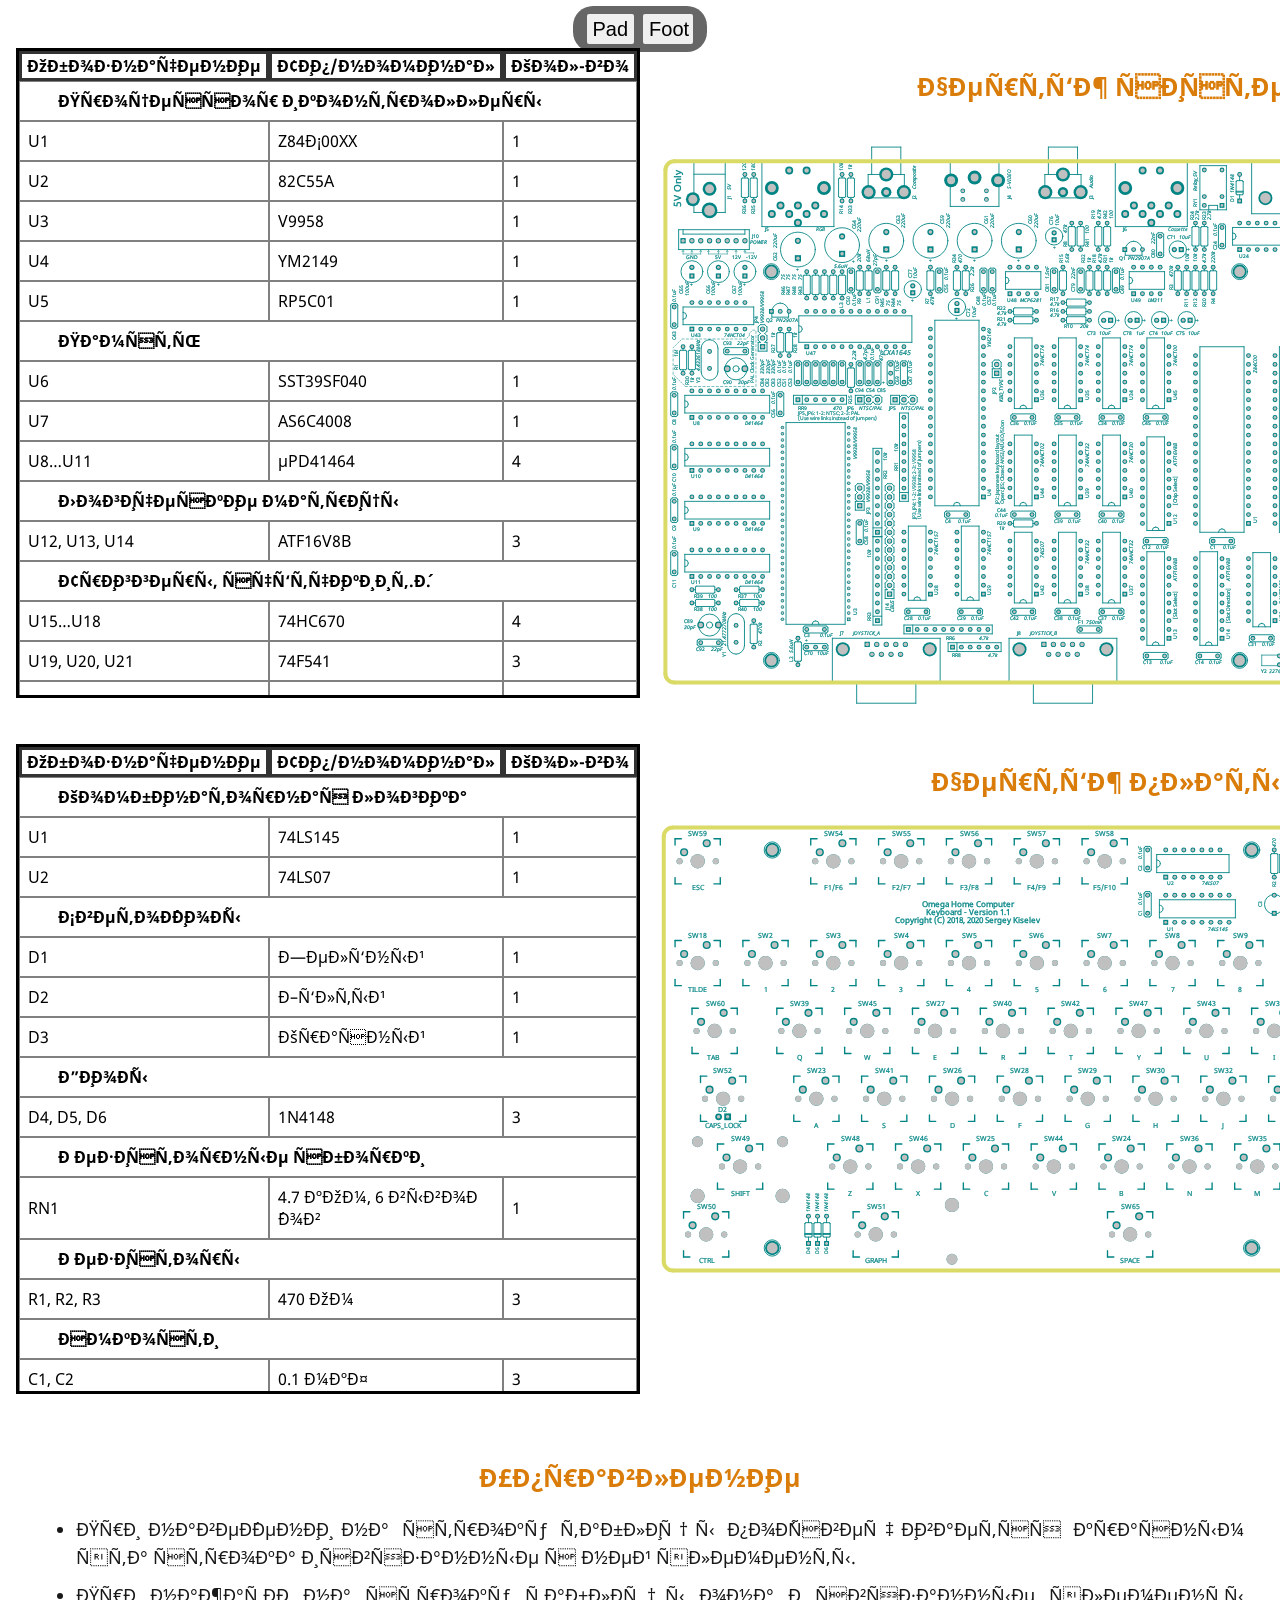
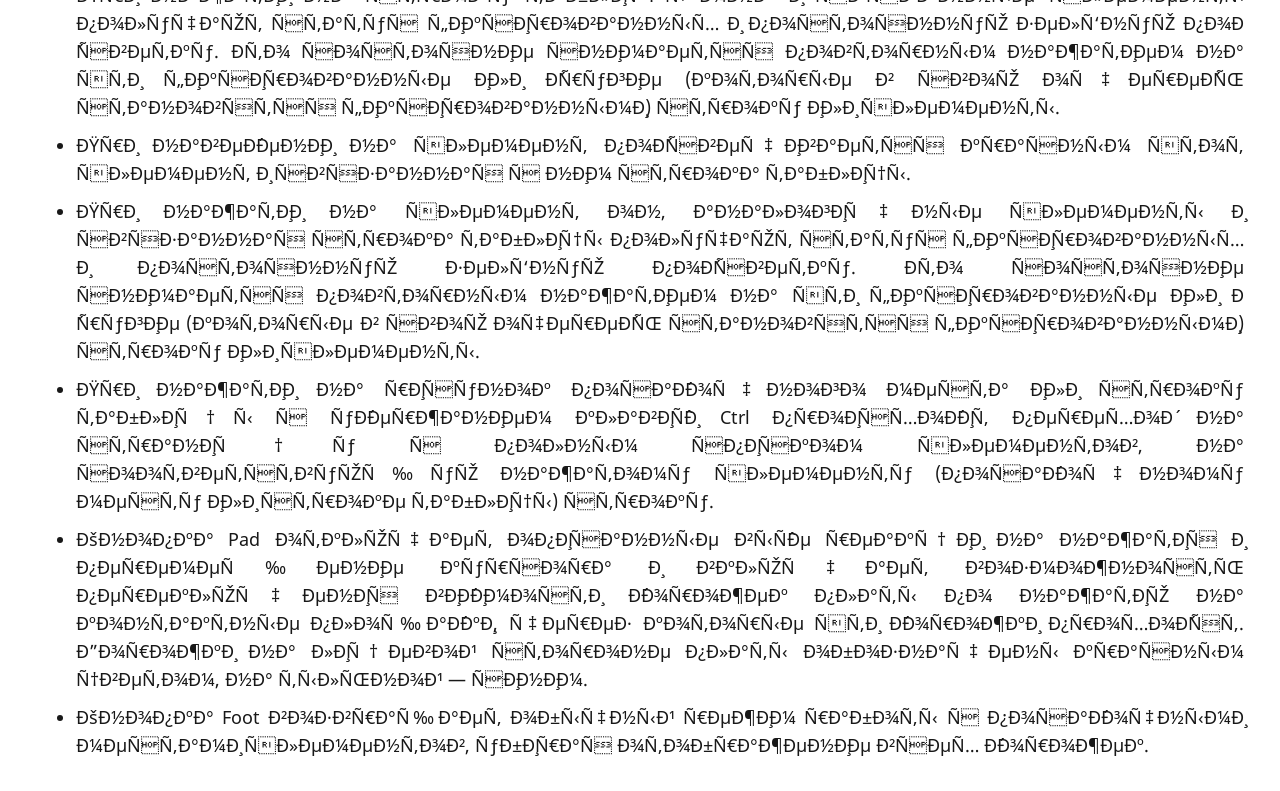
<file: boards.html>
<!DOCTYPE html>
<html><head meta charset="UTF-8">
<title>Системная плата и плата клавиатуры</title>
<link rel="stylesheet" href="styles.css">

<style>

html {
  scroll-behavior: smooth;
}

body {
  max-width: none;
}


/* Свойства якорного (при переходе по его ID) элемента в svg */
svg :target {
  /* Запуск анимационной последовательности */
  animation: svg_animation 2s ease-in-out;
  /* Свойства после окончания анимации */

  fill: grey; 
  fill-opacity: 0.3;
  stroke: black;
  stroke-opacity: 0;
}

/* Анимация цвета фона и обрамления, их прозрачностей */
@keyframes svg_animation {
    /* Начинаем с прозрачного заполнения */
    0%   {
           fill: yellow;
           fill-opacity: 0;
           stroke: black;
           stroke-opacity: 0;
         }
    /* 0 % - 30 % - жёлтый фон появляется */
    30%  {
           fill: yellow;
           fill-opacity: 0.8;
           stroke: black;
           stroke-opacity: 1;
         }
    /* 30 % - 60 % - жёлтый фон сохраняется */
    60%  {
           fill: yellow;
           fill-opacity: 0.8;
           stroke: black;
           stroke-opacity: 0.8;
         }
    /* 60 % - 100 % - жёлтый фон плавно исчезает, сменяясь слабым серым */
    100% {
           fill: grey;
           fill-opacity: 0.3;
           stroke: black;
           stroke-opacity: 0.0;
         }
}

/**
 * Панель управления переключением площадки/посадочные места
 */
.check-controls {
  position: fixed;
  top: 6px;
  /* Центрирование по горизонтали */
  left: 50%;
  width: 110px;
  transform: translateX(-50%); 
  background: rgba(0,0,0,0.6);
  padding: 6px 12px;
  border-radius: 20px;
  display: flex;
  gap: 5px;
}

/**
 * Кнопка переключения площадки/посадочные места
 */
.check-btn {
    /* Делаем их строчно-блочными */
    display: inline-block;
    /* Ширина кнопки */
    width: 50px;
    /* Высота кнопки */
    height: 30px;
    /* Отступ по бокам */
    margin: 2px;
    /* Цвет текста */
    color: black;
    /* Убираем границу */ 
    border: none;
    border-radius: 2px;
    cursor: pointer;
    font-size: 20px;
    transition: transform 0.3s;
}

/**
 * Класс для деления экрана на зоны
 */
.container {
  display: grid;
  grid-template-columns: 1fr 4fr;
  grid-template-rows: 1fr 1fr;
  /* отступы между ячейками */
  gap: 16px; 
  /* max-width: 900px; */
  margin: 0 auto;
  /* background: white; */
  padding: 16px;
}

/**
 * Класс для таблицы-скроллера
 */
.bimbom-table {
  display: block;
  /* Фиксированная высота */
  max-height: 650px;
  /* Включаем вертикальную прокрутку */
  overflow-y: auto;
  /* Минимально допустимая ширина */
  min-width: 380px;
  width: 100%;
  border-collapse: separate;  /* вместо collapse */
  border-spacing: 0;

  border: 3px solid black;

}

/**
 * Фиксация заголовка
 */
.bimbom-table thead th {
  position: sticky;
  top: 0;
  background: #fff;
  z-index: 2;

  /* Рамка 3px со всех сторон */
  border: 3px solid #333;
}

/* Убираем лишние границы у первой ячейки, если нужно */
.bimbom-table thead th:first-child {
  border-left-width: 3px;
}

/* Убираем лишние границы у последней ячейки, если нужно */
.bimbom-table thead th:last-child {
  border-right-width: 3px;
}


</style>

<script type="text/javascript" src="mainboard.js"></script>
<script type="text/javascript" src="keyboard.js"></script>
<script type="text/javascript" src="script.js"></script>

</head>
<body>

<div id="checkButtons" class="check-controls">
	<button id="buttonP" class="check-btn">Pad</button>
	<button id="buttonF" class="check-btn">Foot</button>
</div>

<div class="container">

<!-- таблица -->
<div>

<table id="MainTable" class="bimbom-table"><thead><tr><th>Обозначение</th><th>Тип/номинал</th><th>Кол-во</th></tr></thead>
<tbody>
<tr><td colspan="3"><div class="bom_class">Процессор и контроллеры</div></td></tr>

<tr id="table_U1" data-href="./bom.html#U1">
	<td>U1</td>
	<td>Z84С00XX</td>
	<td>1</td>
</tr>

<tr id="table_U2" data-href="./bom.html#U2">
	<td>U2</td>
	<td>82C55A</td>
	<td>1</td>
</tr>

<tr id="table_U3" data-href="./bom.html#U3">
	<td>U3</td>
	<td>V9958</td>
	<td>1</td>
</tr>

<tr id="table_U4" data-href="./bom.html#U4">
	<td>U4</td>
	<td>YM2149</td>
	<td>1</td>
</tr>

<tr id="table_U5" data-href="./bom.html#U5">
	<td>U5</td>
	<td>RP5C01</td>
	<td>1</td>
</tr>

<tr><td colspan="3"><div class="bom_class">Память</div></td></tr>


<tr id="table_U6">
	<td>U6</td>
	<td>SST39SF040</td>
	<td>1</td>
</tr>

<tr id="table_U7">
	<td>U7</td>
	<td>AS6C4008</td>
	<td>1</td>
</tr>

<tr id="table_U8_9_10_11">
	<td>U8&hellip;U11</td>
	<td>&mu;PD41464</td>
	<td>4</td>
</tr>

<tr><td colspan="3"><div class="bom_class">Логические матрицы</div></td></tr>

<tr id="table_U12_13_14">
	<td>U12, U13, U14</td>
	<td>ATF16V8B</td>
	<td>3</td>
</tr>

<tr><td colspan="3"><div class="bom_class">Триггеры, счётчики и т.д.</div></td></tr>

<tr id="table_U15_16_17_18">
	<td>U15&hellip;U18</td>
	<td>74HC670</td>
	<td>4</td>
</tr>

<tr id="table_U19_20_21">
	<td>U19, U20, U21</td>
	<td>74F541</td>
	<td>3</td>
</tr>

<tr id="table_U22">
	<td>U22</td>
	<td>74HCT540</td>
	<td>1</td>
</tr>

<tr id="table_U23_24">
	<td>U23, U24</td>
	<td>74HCT273</td>
	<td>2</td>
</tr>

<tr id="table_U25_26">
	<td>U25, U26</td>
	<td>74F245</td>
	<td>2</td>
</tr>

<tr id="table_U27">
	<td>U27</td>
	<td>74HCT175</td>
	<td>1</td>
</tr>

<tr id="table_U28_29">
	<td>U28, U29</td>
	<td>74HCT157</td>
	<td>2</td>
</tr>

<tr id="table_U30_31">
	<td>U30, U31</td>
	<td>74HCT153</td>
	<td>2</td>
</tr>

<tr id="table_U32">
	<td>U32</td>
	<td>74AHCT138</td>
	<td>1</td>
</tr>

<tr id="table_U33">
	<td>U33</td>
	<td>74AHCT125</td>
	<td>1</td>
</tr>

<tr id="table_U34_35_36">
	<td>U34, U35, U36</td>
	<td>74HCT74</td>
	<td>3</td>
</tr>

<tr><td colspan="3"><div class="bom_class">Комбинаторная логика</div></td></tr>

<tr id="table_U37_38_39">
	<td>U37, U38, U39</td>
	<td>74AHCT32</td>
	<td>3</td>
</tr>

<tr id="table_U40_41">
	<td>U40, U41</td>
	<td>74HCT30</td>
	<td>2</td>
</tr>

<tr id="table_U42">
	<td>U42</td>
	<td>74LS07</td>
	<td>1</td>
</tr>

<tr id="table_U43">
	<td>U43</td>
	<td>74HCT04</td>
	<td>1</td>
</tr>

<tr id="table_U44">
	<td>U44</td>
	<td>74AHCT02</td>
	<td>1</td>
</tr>

<tr id="table_U45">
	<td>U45</td>
	<td>74HCT00</td>
	<td>1</td>
</tr>

<tr><td colspan="3"><div class="bom_class">Цифро-аналоговые м/с</div></td></tr>

<tr id="table_U46">
	<td>U46</td>
	<td>ADM691A</td>
	<td>1</td>
</tr>

<tr id="table_U47">
	<td>U47</td>
	<td>CXA1645P</td>
	<td>1</td>
</tr>

<tr id="table_U48">
	<td>U48</td>
	<td>MCP6281-E/P</td>
	<td>1</td>
</tr>

<tr id="table_U49">
	<td>U49</td>
	<td>LM311N</td>
	<td>1</td>
</tr>

<tr><td colspan="3"><div class="bom_class">Конденсаторы</div></td></tr>

<tr id="table_C1_58">
	<td>C1&hellip;C58</td>
	<td>0.1&nbsp;мкФ</td>
	<td>58</td>
</tr>

<tr id="table_C59_64">
	<td>C59&hellip;C64</td>
	<td>220&nbsp;мкФ</td>
	<td>6</td>
</tr>

<tr id="table_C65_67">
	<td>C65, C66, C67</td>
	<td>100&nbsp;мкФ</td>
	<td>3</td>
</tr>

<tr id="table_C68_70">
	<td>C68, C69, C70</td>
	<td>10&nbsp;мкФ</td>
	<td>3</td>
</tr>

<tr id="table_C71_77">
	<td>C71&hellip;C77</td>
	<td>10&nbsp;мкФ</td>
	<td>7</td>
</tr>

<tr id="table_C78">
	<td>C78</td>
	<td>1&nbsp;мкФ</td>
	<td>1</td>
</tr>

<tr id="table_C79_80">
	<td>C79, C80</td>
	<td>22&nbsp;нФ</td>
	<td>2</td>
</tr>

<tr id="table_C81">
	<td>C81</td>
	<td>1.5&nbsp;нФ</td>
	<td>1</td>
</tr>

<tr id="table_C82_84">
	<td>C82, C83, C84</td>
	<td>330&nbsp;пФ</td>
	<td>3</td>
</tr>

<tr id="table_C85">
	<td>C85</td>
	<td>47&nbsp;пФ</td>
	<td>1</td>
</tr>

<tr id="table_C86_87">
	<td>C86, C87</td>
	<td>33&nbsp;пФ, 50&nbsp;В</td>
	<td>2</td>
</tr>

<tr id="table_C88_90">
	<td>C88, C89, C90</td>
	<td>6.5&hellip;33&nbsp;пФ</td>
	<td>3</td>
</tr>

<tr id="table_C91">
	<td>C91</td>
	<td>27&nbsp;пФ (NTSC), 18&nbsp;пФ (PAL)</td>
	<td>1</td>
</tr>

<tr id="table_C92_93">
	<td>C92, C93</td>
	<td>22&nbsp;пФ</td>
	<td>2</td>
</tr>

<tr id="table_C94">
	<td>C94</td>
	<td>4.7&nbsp;пФ</td>
	<td>1</td>
</tr>

<tr><td colspan="3"><div class="bom_class">Резисторные сборки</div></td></tr>

<tr id="table_RR1_4">
	<td>RR1&hellip;RR4</td>
	<td>10&nbsp;кОм, 10 выв.</td>
	<td>4</td>
</tr>

<tr id="table_RR5_7">
	<td>RR5, RR6, RR7</td>
	<td>4.7&nbsp;кОм, 10 выв.</td>
	<td>3</td>
</tr>

<tr id="table_RR8_10">
	<td>RR8, RR10</td>
	<td>4.7&nbsp;кОм, 6 выв.</td>
	<td>3</td>
</tr>

<tr id="table_RR9">
	<td>RR9</td>
	<td>470&nbsp;Ом, 6 выв.</td>
	<td>1</td>
</tr>


<tr><td colspan="3"><div class="bom_class">Резисторы</div></td></tr>

<tr id="table_R1">
	<td>R1</td>
	<td>1&nbsp;МОм</td>
	<td>1</td>
</tr>

<tr id="table_R2_3">
	<td>R2, R3</td>
	<td>470&nbsp;кОм</td>
	<td>2</td>
</tr>

<tr id="table_R4">
	<td>R4</td>
	<td>220&nbsp;кОм</td>
	<td>1</td>
</tr>

<tr id="table_R5_6">
	<td>R5, R6</td>
	<td>100&nbsp;кОм</td>
	<td>2</td>
</tr>

<tr id="table_R7_8">
	<td>R7, R8</td>
	<td>47&nbsp;кОм</td>
	<td>2</td>
</tr>

<tr id="table_R9">
	<td>R9</td>
	<td>20&nbsp;кОм (NTSC), 16&nbsp;кОм (PAL)</td>
	<td>1</td>
</tr>

<tr id="table_R10">
	<td>R10</td>
	<td>20&nbsp;кОм</td>
	<td>1</td>
</tr>

<tr id="table_R11_14">
	<td>R11&hellip;R14</td>
	<td>10&nbsp;кОм</td>
	<td>4</td>
</tr>

<tr id="table_R15">
	<td>R15</td>
	<td>5.6&nbsp;кОм</td>
	<td>1</td>
</tr>

<tr id="table_R16_22">
	<td>R16&hellip;R22</td>
	<td>4.7&nbsp;кОм</td>
	<td>7</td>
</tr>

<tr id="table_R23_24">
	<td>R23, R24</td>
	<td>2.7&nbsp;кОм</td>
	<td>2</td>
</tr>

<tr id="table_R25_26">
	<td>R25, R26</td>
	<td>2.2&nbsp;кОм</td>
	<td>2</td>
</tr>

<tr id="table_R27_33">
	<td>R27&hellip;R33</td>
	<td>1&nbsp;кОм</td>
	<td>7</td>
</tr>

<tr id="table_R34">
	<td>R34</td>
	<td>470&nbsp;Ом</td>
	<td>1</td>
</tr>

<tr id="table_R35">
	<td>R35</td>
	<td>180&nbsp;Ом</td>
	<td>1</td>
</tr>

<tr id="table_R36">
	<td>R36</td>
	<td>120&nbsp;Ом</td>
	<td>1</td>
</tr>

<tr id="table_R37_42">
	<td>R37&hellip;R42</td>
	<td>100&nbsp;Ом</td>
	<td>6</td>
</tr>

<tr id="table_R43_48">
	<td>R43&hellip;R48</td>
	<td>75&nbsp;Ом</td>
	<td>6</td>
</tr>

<tr><td colspan="3"><div class="bom_class">Реле</div></td></tr>

<tr id="table_RY1">
	<td>RY1</td>
	<td>5&nbsp;В</td>
	<td>1</td>
</tr>

<tr><td colspan="3"><div class="bom_class">Индуктивности</div></td></tr>

<tr id="table_L1"><td>L1</td>
	<td>68&nbsp;мкГн</td>
	<td>1</td>
</tr>

<tr id="table_L2_3">
	<td>L2, L3</td>
	<td>5.6&nbsp;мкГн</td>
	<td>2</td>
</tr>

<tr><td colspan="3"><div class="bom_class">Диоды</div></td></tr>

<tr id="table_D1">
	<td>D1</td>
	<td>1N4148</td>
	<td>1</td>
</tr>


<tr><td colspan="3"><div class="bom_class">Транзисторы</div></td></tr>

<tr id="table_Q1_2">
	<td>Q1, Q2</td>
	<td>PN2907A</td>
	<td>2</td>
</tr>

<tr><td colspan="3"><div class="bom_class">Кварцевые резонаторы</div></td></tr>

<tr id="table_Y1">
	<td>Y1</td>
	<td>21.477270&nbsp;МГц</td>
	<td>1</td>
</tr>

<tr id="table_Y2">
	<td>Y2</td>
	<td>32768&nbsp;Гц</td>
	<td>1</td>
</tr>

<tr id="table_Y3">
	<td>Y3</td>
	<td>4.433618&nbsp;МГц</td>
	<td>1</td>
</tr>

<tr><td colspan="3"><div class="bom_class">Предохранители</div></td></tr>


<tr id="table_F1">
	<td>F1</td>
	<td>750&nbsp;мА</td>
	<td>1</td>
</tr>

<tr><td colspan="3"><div class="bom_class">Разъёмы</div></td></tr>


<tr id="table_J1">
	<td>J1</td>
	<td>Цилиндрическое гнездо диаметром 5.7&nbsp;мм</td>
	<td>1</td>
</tr>

<tr id="table_J2">
	<td>J2</td>
	<td>Разъём RCA жёлтый</td>
	<td>1</td>
</tr>

<tr id="table_J3">
	<td>J3</td>
	<td>Разъём RCA белый</td>
	<td>1</td>
</tr>

<tr id="table_J4">
	<td>J4</td>
	<td>Mini DIN-4</td>
	<td>1</td>
</tr>

<tr id="table_J5">
	<td>J5</td>
	<td>DIN-8</td>
	<td>1</td>
</tr>

<tr id="table_J6">
	<td>J6</td>
	<td>DIN-8</td>
	<td>1</td>
</tr>

<tr id="table_J7_8">
	<td>J7, J8</td>
	<td>DB-9M</td>
	<td>2</td>
</tr>

<tr id="table_J9">
	<td>J9</td>
	<td>CENR-14F</td>
	<td>1</td>
</tr>

<tr id="table_J10">
	<td>J10</td>
	<td>VH-8</td>
	<td>1</td>
</tr>

<tr id="table_J11">
	<td>J11</td>
	<td>BH-16</td>
	<td>1</td>
</tr>


<tr id="table_J12">
	<td>J12</td>
	<td>PBD-20</td>
	<td>1</td>
</tr>

<tr id="table_J13">
	<td>J13</td>
	<td>PLD-4</td>
	<td>1</td>
</tr>

<tr id="table_J14">
	<td>J14</td>
	<td>PLS-13</td>
	<td>1</td>
</tr>

<tr id="table_SLOT1_2">
	<td>SLOT1, SLOT2</td>
	<td>Краевой разъём 50 контактов</td>
	<td>2</td>
</tr>

<tr id="table_BT1">
	<td>BT1</td>
	<td>Панель CR2032</td>
	<td>1</td>
</tr>

<tr><td colspan="3"><div class="bom_class">Перемычки</div></td></tr>

<tr id="table_JP1_2">
	<td>JP1, JP2</td>
	<td>PLS-2</td>
	<td>2</td>
</tr>

<tr id="table_JP3_6">
	<td>JP3&hellip;JP6</td>
	<td>PLS-3</td>
	<td>4</td>
</tr>

<tr id="table_JP7_8">
	<td>JP7, JP8</td>
	<td>PLD-6</td>
	<td>2</td>
</tr>

</tbody></table>

</div>

<!-- плата -->
<div>
	<h2>Чертёж системной платы</h2>
	<svg xmlns="http://www.w3.org/2000/svg" version="1.1"
          onload='onLoad_board(this,0)' width="1200px" height="600px"></svg>
</div>

<!-- таблица -->
<div>

<table id="KeyTable" class="bimbom-table"><thead><tr><th>Обозначение</th><th>Тип/номинал</th><th>Кол-во</th></tr></thead>
<tbody>
<tr><td colspan="3"><div class="bom_class">Комбинаторная логика</div></td></tr>

<a href="./boards.html#kU1">
<tr id="table_kU1">
	<td>U1</td>
	<td>74LS145</td>
	<td>1</td>
</tr>
</a>
<tr id="table_kU2">
	<td>U2</td>
	<td>74LS07</td>
	<td>1</td>
</tr>

<tr><td colspan="3"><div class="bom_class">Светодиоды</div></td></tr>

<tr id="table_kD1">
	<td>D1</td>
	<td>Зелёный</td>
	<td>1</td>
</tr>

<tr id="table_kD2">
	<td>D2</td>
	<td>Жёлтый</td>
	<td>1</td>
</tr>

<tr id="table_kD3">
	<td>D3</td>
	<td>Красный</td>
	<td>1</td>
</tr>

<tr><td colspan="3"><div class="bom_class">Диоды</div></td></tr>

<tr id="table_kD4_6">
	<td>D4, D5, D6</td>
	<td>1N4148</td>
	<td>3</td>
</tr>

<tr><td colspan="3"><div class="bom_class">Резисторные сборки</div></td></tr>

<tr id="table_kRN1">
	<td>RN1</td>
	<td>4.7&nbsp;кОм, 6 выводов</td>
	<td>1</td>
</tr>

<tr><td colspan="3"><div class="bom_class">Резисторы</div></td></tr>

<tr id="table_kR1_3">
	<td>R1, R2, R3</td>
	<td>470&nbsp;Ом</td>
	<td>3</td>
</tr>

<tr><td colspan="3"><div class="bom_class">Ёмкости</div></td></tr>

<tr id="table_kC1_C2">
	<td>C1, C2</td>
	<td>0.1&nbsp;мкФ</td>
	<td>3</td>
</tr>

<tr id="table_kC3">
	<td>C3</td>
	<td>10&nbsp;мкФ</td>
	<td>1</td>
</tr>

<tr><td colspan="3"><div class="bom_class">Разъёмы</div></td></tr>

<tr id="table_kJ1">
	<td>J1</td>
	<td>BH-16 угловой или высокие двухрядные гнёзда</td>
	<td>1</td>
</tr>


<tr><td colspan="3"><div class="bom_class">Кнопки</div></td></tr>

<tr id="table_kSW65">
	<td>SW65</td>
	<td>Кнопка клавиши "пробел"</td>
	<td>1</td>
</tr>

<tr id="table_kSW1-SW64_SW66-SW73">
	<td>SW1&hellip;SW64, SW66&hellip;SW73</td>
	<td>Остальные кнопки</td>
	<td>72</td>
</tr>


</tbody></table>


</div>

<!-- плата клавиатуры -->
<div>

	<h2>Чертёж платы клавиатуры</h2>

	<svg xmlns="http://www.w3.org/2000/svg" version="1.1"
	  onload='onLoad_board(this,1)' width="1200px" height="600px"></svg>
</div>

</div>

<h2>Управление</h2>

<ul>
<li>
При наведении на строку таблицы подсвечивается красным эта строка и связанные с ней элементы.
</li>

<li>
При нажатии на строку таблицы она и связанные элементы получают статус фиксированных и
постоянную зелёную подсветку. Это состояние снимается повторным нажатием на эти фиксированные или
другие (которые в свою очередь становятся фиксированными) строку или элементы.
</li>

<li>
При наведении на элемент подсвечивается красным этот элемент и связанная с ним строка таблицы.
</li>

<li>
При нажатии на элемент он, аналогичные элементы и связанная строка таблицы получают статус
фиксированных и постоянную зелёную подсветку.
Это состояние снимается повторным нажатием на эти фиксированные или
другие (которые в свою очередь становятся фиксированными) строку или элементы.
</li>

<li>
При нажатии на рисунок посадочного места или строку таблицы с удержанием клавиши Ctrl
происходит переход на страницу с полным списком элементов, на соответствующую нажатому
элементу (посадочному месту или строке таблицы) строку.
</li>

<li>
Кнопка Pad отключает описанные выше реакции на нажатия и перемещение курсора и включает возможность
переключения видимости дорожек платы по нажатию на контактные площадки, через которые эти дорожки проходят.
Дорожки на лицевой стороне платы обозначены красным цветом, на тыльной &mdash; синим.
</li>

<li>
Кнопка Foot возвращает обычный режим работы с посадочными местами элементов, убирая отображение всех дорожек.
</li>
</ul>

</body>
</html>
</file>
<file: styles.css>
/* Тело html */
body {
  margin-left: auto;
  margin-top: 32px;
  margin-bottom: 32px;
  margin-right: auto;
  max-width: 1200px;
  min-width: 782px;
  padding: 0;
}

@font-face {
    font-family: 'Noto Sans';
    src: url('./Fonts/NotoSans-Bold.eot');
    src: local('Noto Sans Bold'), local('NotoSans-Bold'),
        url('./Fonts/NotoSans-Bold.eot?#iefix') format('embedded-opentype'),
        url('./Fonts/NotoSans-Bold.woff2') format('woff2'),
        url('./Fonts/NotoSans-Bold.woff') format('woff'),
        url('./Fonts/NotoSans-Bold.ttf') format('truetype');
    font-weight: bold;
    font-style: normal;
}

@font-face {
    font-family: 'Noto Sans';
    src: url('./Fonts/NotoSans-Italic.eot');
    src: local('Noto Sans Italic'), local('NotoSans-Italic'),
        url('./Fonts/NotoSans-Italic.eot?#iefix') format('embedded-opentype'),
        url('./Fonts/NotoSans-Italic.woff2') format('woff2'),
        url('./Fonts/NotoSans-Italic.woff') format('woff'),
        url('./Fonts/NotoSans-Italic.ttf') format('truetype');
    font-weight: normal;
    font-style: italic;
}

@font-face {
    font-family: 'Noto Sans';
    src: url('./Fonts/NotoSans.eot');
    src: local('Noto Sans'), local('NotoSans'),
        url('./Fonts/NotoSans.eot?#iefix') format('embedded-opentype'),
        url('./Fonts/NotoSans.woff2') format('woff2'),
        url('./Fonts/NotoSans.woff') format('woff'),
        url('./Fonts/NotoSans.ttf') format('truetype');
    font-weight: normal;
    font-style: normal;
}

@font-face {
    font-family: 'Noto Sans';
    src: url('./Fonts/NotoSans-BoldItalic.eot');
    src: local('Noto Sans Bold Italic'), local('NotoSans-BoldItalic'),
        url('./Fonts/NotoSans-BoldItalic.eot?#iefix') format('embedded-opentype'),
        url('./Fonts/NotoSans-BoldItalic.woff2') format('woff2'),
        url('./Fonts/NotoSans-BoldItalic.woff') format('woff'),
        url('./Fonts/NotoSans-BoldItalic.ttf') format('truetype');
    font-weight: bold;
    font-style: italic;
}

/* Абзац */
p {
  font-family: 'Noto Sans', 'Arial', 'Verdana', sans-serif;
  font-size: 18px;
  color: #181818;
  text-align: justify;
  line-height: 28px;
}

/* Ссылка */
a {
  /* Цвет текста */
  color: blue;
  /* Убираем стандартное подчёркивание браузера */
  text-decoration: none;
  /* Толстый шрифт */
  font-weight: bold;
}

/* Ссылка при наведении курсора */
a:hover {
  /* Цвет текста */
  color: red;
  /* Подчёркивание */
  text-decoration: underline;
  /* Толстый шрифт */
  font-weight: bold;
  /* Плавное изменение цвета */
  transition: color 0.5s ease;
}

/* Надчёркивание */
.overline { text-decoration-line: overline; }

/* Зачёркивание */
.strike { text-decoration: line-through; }

/* Класс контейнера для изображения */
.image-container {
  position: relative;
}

/* Класс для прямоугольной области окраски поверх изображения */
.rect_highlighted {
  /* Жёсткая позиция относительно родительского элемента */
  position: absolute;
  /* чтобы не мешали кликам по ссылкам */
  pointer-events: none; 
  /* рамка */
  /* border: 0.1875em solid #0F1C3F; */
}

.circ_highlighted {
  /* Жёсткая позиция относительно родительского элемента */
  position: absolute;
  /* чтобы не мешали кликам по ссылкам */
  pointer-events: none; 
  /* Закругление, превращающая прямоугольник в круг */
  border-radius: 50%;
  /* рамка */
  /* border: 0.1875em solid #0F1C3F; */
}

/* Большой заголовок */
h1 {
  font-family: 'Noto Sans', 'Arial', 'Verdana', sans-serif;
  font-size: 30px;
  font-weight: 700;
  text-align: center;
}

/* Заголовок */
h2 {
  font-family: 'Noto Sans', 'Arial', 'Verdana', sans-serif;
  font-size: 25px;
  font-weight: 700;
  color: #da7c09;
  text-align: center;
}

/* Перечисление */
li {
  font-family: 'Noto Sans', 'Arial', 'Verdana', sans-serif;
  font-size: 18px;
  color: #181818;
  text-align: justify;
  line-height: 28px;
  margin: 10px 2em;
}

/* Текст внутри заметки */
cite {
  font-size: 15px;
  color: #686868;
  text-align: justify;
  font-weight: 300;
}

/* Жирный шрифт для текста заметки */
bold {
  font-family: 'Noto Sans', 'Arial', 'Verdana', sans-serif;
  font-weight: 700;
}

/* Заметка "обратите внимание" */
blockquote {
  margin: 1em 0;
  padding: 0.75em 1em;
  border-radius: 8px;
  font-family: 'Noto Sans', 'Arial', 'Verdana', sans-serif;
  border-left: 8px solid #db9834;
  font-size: 20px;
  text-align: justify;
  font-weight: 700;
}

/* Таблица */
table {
   font-family: 'Noto Sans', 'Arial', 'Verdana', sans-serif;
   /* Нет пустых промежутков между ячейками */
   border-collapse: collapse;
   /* Внешняя граница серого цвета толщиной 1px */
   border: 3px solid black;
}

/* Заголовок таблицы */
th {
   /* Границы ячеек заголовка каждого столбца */
   border: 3px solid black;
   /* Отступ слева */
   padding-left: 5px;
   /* Отступ справа */
   padding-right: 5px;
   /* элемент не переносить */
   white-space: nowrap;
}

/* Ячейки таблицы */
td {
   /* Границы ячеек тела таблицы */
   border: 1px solid grey;
   /* отступ по краям ячеек */
   padding: 8px;
}

/* Свойства анимированной ячейки при переходе по индексу строки */
tr:target td {
    animation: back_animation 2s forwards;
}

/* Свойства анимированной области при переходе по индексу элемента */
div:target {
    animation: back_animation2 2s forwards;
}

/* Анимация фона */
@keyframes back_animation {
    /* Начинаем с белого фона */
    0%   {background: white;}
    /* 0 % - 60 % - жёлтый фон появляется */
    60%  {background: yellow;}
    /* 60 % - 80 % - жёлтый фон сохраняется */
    80%  {background: yellow;}
    /* 80 % - 100 % - жёлтый фон плавно исчезает, сменяясь слабым серым */
    100% {background: rgb(248, 248, 248);}
}

/* Анимация фона с прозрачностью */
@keyframes back_animation2 {
    /* Начинаем с белого фона */
    0%   { background: rgba(255, 255, 0, 0.0)}
    /* 0 % - 60 % - жёлтый фон появляется */
    60%  { background: rgba(255, 255, 0, 0.8)}
    /* 60 % - 80 % - жёлтый фон сохраняется */
    80%  { background: rgba(255, 255, 0, 0.8)}
    /* 80 % - 100 % - жёлтый фон плавно исчезает, сменяясь слабым серым */
    100% { background: rgba(230, 230, 230, 0.8)}
}

/* Класс для платы в списке компонентов */
.bom_board {
  /* Выравнивание по центру */
  text-align: center;
  /* Жирный шрифт */
  font-weight: 700;
  /* Размер шрифта */
  font-size: 24px;
  /* Нейтрализовать padding, указанный для td */
  margin: -8px;
  /* Цвет фона - светло-серый */
  background: lightgray;
}


/* Класс для группы в списке компонентов */
.bom_class {
  text-align: left;
  font-weight: 700;
  margin-left: 30px;
}

/* Класс для затенения элемента при наведении курсора в SVG */
.hollow-hover {
  /* Плавное изменение свойств */
  transition: all 0.5s ease-in-out;
}

/* Завеса во весь экран, затеняющее экран на время просмотра изображения */
.veil {
  position: fixed;
  /* Занять всю доступную прощадь окна браузера */
  top: 0;
  left: 0;
  width: 100%;
  height: 100%;
  /* Затенить экран */
  background-color: rgba(0, 0, 0, 0.7);
  /* По умолчанию не отображать, будет изменено в ява-скрипте */
  display: none;
  /* Выровнять внутренние объекты (рамку) по горизонтали */
  justify-content: center;
  /* Выровнять внутренние объекты (рамку) по вертикали */
  align-items: center;
  z-index: 9999;
}

/* Рамка с закруглёнными углами, в которой будет показано изображение */
.modal-frame {
  position: relative;
  max-width: 80%;
  max-height: 80%;
  /* Закруглённые углы рамки */
  border-radius: 8px;
  /* Скрыть выступающие края внутренних элементов */
  overflow: hidden; 
  /* Заполнить рамку серым цветом */
  background-color: gray;
  /* Оттенить рамку */
  box-shadow: 0px 0px 40px rgba(0,0,0,0.9);
}

/* Копия изображения, которая будет перемещаться и масштабироваться */
.modal-image {
  position: relative;
  display: block;
  width: auto;
  height: auto;
  cursor: grab;
  will-change: transform;
  /* чтобы не выделялся текст при частых кликах */
  user-select: none;
}

/* Над изображением изменить курсор, показывая, что изображение можно перетаскивать */
.modal-image:active {
  cursor: grabbing;
}

/* Кнопка закрытия просмотра изображения */
.close-btn {
  position: absolute;
  top: 12px;
  right: 16px;
  font-size: 28px;
  background: rgba(255,255,255,0.5);
  padding: 4px 10px;
  border-radius: 50%;
  cursor: pointer;
  line-height: 1;
  /* чтобы не выделялся текст при частых кликах */
  user-select: none;
}

/* Кнопка закрытия при наведении курсора становится ярче */
.close-btn:hover {
  background: rgba(255,255,255,1.0);
}

/* Панель управления масштабированием */
.zoom-controls {
  position: absolute;
  bottom: 16px;
  left: 50%;
  transform: translateX(-50%);
  background: rgba(0,0,0,0.6);
  padding: 6px 12px;
  border-radius: 20px;
  display: flex;
  gap: 10px;
}

/* Кнопка масштабирования */
.zoom-btn {
  width: 32px;
  height: 32px;
  border: none;
  background: #fff;
  color: #000;
  font-weight: bold;
  font-size: 18px;
  border-radius: 50%;
  cursor: pointer;
  transition: background 0.2s;
}

/* Кнопка масштабирования при наведении курсора становится темнее */
.zoom-btn:hover {
  background: #eee;
}

/* Изображение, доступное для увеличенного просмотра */
img.overview {
  /* Над изображением меняется курсор, приглашая к нажатию */
  cursor: pointer;
  /* Изображение сделать блочным (для выравнивания) */
  display: block;
  /* Изображение выровнено по горизонтали */
  margin-left: auto;
  margin-right: auto;
}
</file>
